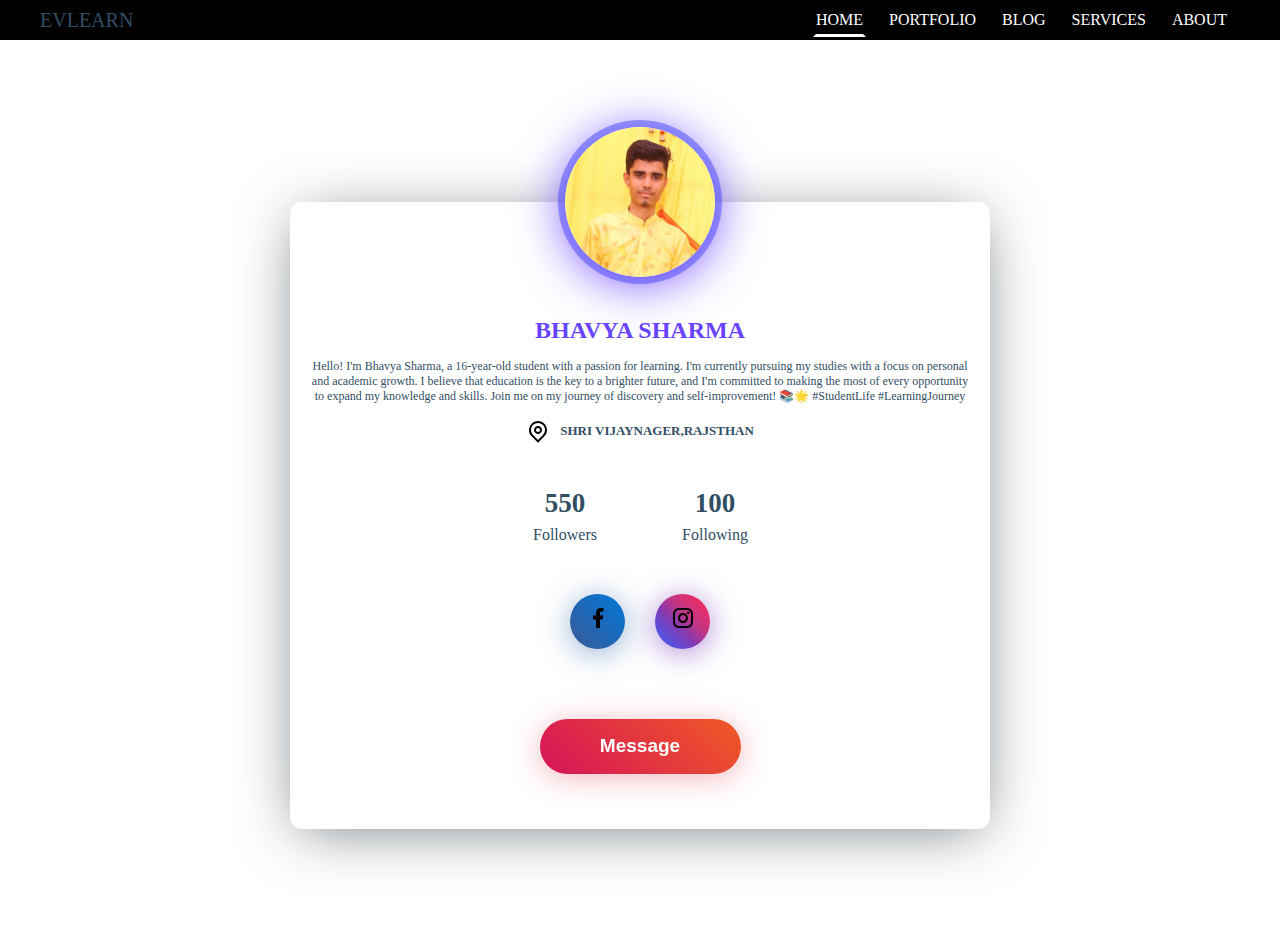
<file: index.html>
<!DOCTYPE html>
<html lang="en">

<head>
  <meta charset="UTF-8">
  <meta name="viewport" content="width=device-width, initial-scale=1.0">
  <title>BHAVYA SHARMA</title>
  <link rel="stylesheet" href="style.css">
</head>

<body>

  <header>
    <div class="logo">EVLEARN</div>
    <input type="checkbox" id="nav_check" hidden>
    <nav>
        <ul>
            <li>
                <a href="" class="active">Home</a>
            </li>
            <li>
                <a href="">Portfolio</a>
            </li>
            <li>
                <a href="">Blog</a>
            </li>
            <li>
                <a href="">Services</a>
            </li>
            <li>
                <a href="">About</a>
            </li>
        </ul>
    </nav>
    <label for="nav_check" class="hamburger">
        <div></div>
        <div></div>
        <div></div>
    </label>
</header>











  <div class="wrapper">
    <div class="profile-card js-profile-card">
      <div class="profile-card__img">
        <img alt="profile card" src="img/328759105_222209950816268_1478061133287042156_n.jpg">
      </div>
      <div class="profile-card__cnt js-profile-cnt">
        <div class="profile-card__name">
          BHAVYA SHARMA
          <i class="fa fa-check-circle" style="color: #118ff9;" title="Verified Author"></i>
        </div>
        <div class="profile-card__txt">
          Hello! I'm Bhavya Sharma, a 16-year-old student with a passion for learning. I'm currently pursuing my studies
          with a focus on personal and academic growth. I believe that education is the key to a brighter future, and
          I'm committed to making the most of every opportunity to expand my knowledge and skills. Join me on my journey
          of discovery and self-improvement! 📚🌟 #StudentLife #LearningJourney
        </div>
        <div class="profile-card-loc">
          <span class="profile-card-loc__icon">
            <img src="img/map-pin-line.png" alt=""></span>
          <span class="profile-card-loc__txt">SHRI VIJAYNAGER,RAJSTHAN</span>
        </div>
        <div class="profile-card-inf">
          <div class="profile-card-inf__item">
            <div class="profile-card-inf__title" id="count-view">550</div>
            <div class="profile-card-inf__txt">
              Followers
            </div>
          </div>
          <div class="profile-card-inf__item">
            <div class="profile-card-inf__title" id="count-share">100</div>
            <div class="profile-card-inf__txt">
              Following
            </div>
          </div>
          <!-- <div class="profile-card-inf__item">
                <div class="profile-card-inf__title" id="count-post">236</div>
                <div class="profile-card-inf__txt">
                  Articles
                </div>
              </div>
              <div class="profile-card-inf__item">
                <div class="profile-card-inf__title" id="count-cmt">83</div>
                <div class="profile-card-inf__txt">
                  Works
                </div>
              </div> -->
        </div>
        <div class="profile-card-social">
          <a class="profile-card-social__item facebook" href="https://www.facebook.com/bhavya.kachwal.5"
            target="_blank">
            <span><img class="smi" src="img/facebook-fill.png" alt=""></span>
            <!-- <span class="icon-font">
                  <svg class="icon">
                    <use xlink:href="#icon-facebook"></use>
                  </svg> </span>--> </a>
          <a class="profile-card-social__item instagram" href="https://www.instagram.com/bhavesh_.sharma/"
            target="_blank">
            <span><img class="smi" src="img/instagram-line.png" alt=""></span>
            <!-- <span class="icon-font">
                  <svg class="icon">
                    <use xlink:href="#facebook-circle-fill"></use>
                  </svg> </span>--> </a>

        </div>
        <div class="profile-card-ctr">
          <!-- <use xlink:href="https://wa.me/message/GF3WPUBX2YVKA1?src=qr"></use>
              <button class="profile-card__button button--blue js-message-bt
                            ">Message</button> -->
          <a target="_blank" href="https://wa.me/message/GF3WPUBX2YVKA1?src=qr"><button
              class="profile-card__button button--orange">Message</button></a>
        </div>
      </div>
    </div>
  </div>
</body>
<script src="script.js"></script>

</html>
</file>
<file: style.css>
*{
    margin: 0;
    padding: 0;
    box-sizing: border-box;
    font-family: "futura md bt";
    text-decoration: none;
    list-style: none;
}
html , body{
    height: 100%;
    width: 100%;
}

/* navbar */
header {
  position: relative;
  z-index: 100;
  background: black;
  width: 100%;
  height: 40px;
  display: flex;
  align-items: center;
  justify-content: space-between;
  padding: 0 40px;
}
header .logo {
  font-size: 20px;
  text-transform: uppercase;
}
header nav ul {
  display: flex;
}
header nav ul li a {
  display: inline-block;
  color: white;
  padding: 5px 0;
  margin: 0 10px;
  border: 3px solid transparent;
  text-transform: uppercase;
  transition: 0.2s;
}
header nav ul li a:hover,
header nav ul li a.active {
  border-bottom-color: white;
}
.hamburger {
  cursor: pointer;
  display: none;
}
.hamburger div {
  width: 20px;
  height: 3px;
  margin: 5px 0;
  background: white;
}
@media only screen and (max-width: 900px) {
  header {
      padding: 0 30px;
  }
}
@media only screen and (max-width: 700px) {
  .hamburger {
      display: block;
  }
  header nav {
      position: absolute;
      width: 100%;
      left: -100%;
      top: 40px;
      width: 100%;
      background: black;
      padding: 5px;
      transition: 0.3s;
  }
  header #nav_check:checked ~ nav {
      left: 0;
  }
  header nav ul {
      display: block;
  }
  header nav ul li a {
      margin: 5px 0;
  }
}
/* end of navbar */

html,
body {
  cursor: url("https://i.imgur.com/5v5M8gh.png"), auto;
}

a:hover {
  cursor: url("https://i.imgur.com/IXULuQ1.png"), auto;
}

@import url("https://fonts.googleapis.com/css?family=Quicksand:400,500,700&subset=latin-ext");

::-webkit-scrollbar {
  width: 5px
}

::-webkit-scrollbar-track {
  background: #f1f1f1;
  border-radius: 50px
}

::-webkit-scrollbar-thumb {
  background: #888;
  border-radius: 50px
}

::-webkit-scrollbar-thumb:hover {
  background: #555
}


body {
  font-family: 'Quicksand', sans-serif;
  color: #324e63;
  margin: 0;
}

a,
a:hover {
  text-decoration: none;
}

/* .icon {
  display: inline-block;
  width: 1em;
  height: 1em;
  stroke-width: 0;
  stroke: currentColor;
  fill: currentColor;
} */

.wrapper {
  width: 100%;
  width: 100%;
  height: auto;
  min-height: 100vh;
  padding: 50px 20px;
  padding-top: 100px;
  display: flex;
background: url(https://media.istockphoto.com/id/1279660124/photo/texture-of-yellow-plaster-cement-wall.webp?b=1&s=170667a&w=0&k=20&c=bHubfwYx5VHhfQxQLheiaT14Bg7Bc8kCKxwwgFTq8O8=);
  display: flex;
  /* background-image: linear-gradient(-20deg, #20e3b2 0%, #00bfff 100%); */
}

@media screen and (max-width: 768px) {
  .wrapper {
    height: auto;
    min-height: 100vh;
    padding-top: 100px;
  }
}

.profile-card {
  width: 100%;
  min-height: 460px;
  margin: auto;
  box-shadow: 0px 8px 60px -10px rgba(13, 28, 39, 0.6);
  background: #fff;
  border-radius: 12px;
  max-width: 700px;
  position: relative;
}

.profile-card.active .profile-card__cnt {
  filter: blur(6px);
}

.profile-card.active .profile-card-message,
.profile-card.active .profile-card__overlay {
  opacity: 1;
  pointer-events: auto;
  transition-delay: .1s;
}

.profile-card.active .profile-card-form {
  transform: none;
  transition-delay: .1s;
}

.profile-card__img {
  width: 150px;
  height: 150px;
  margin-left: auto;
  margin-right: auto;
  transform: translateY(-50%);
  border-radius: 50%;
  overflow: hidden;
  position: relative;
  z-index: 4;
  box-shadow: 0px 5px 50px 0px #6c44fc, 0px 0px 0px 7px rgba(50, 74, 255, 0.5);
}

@media screen and (max-width: 576px) {
  .profile-card__img {
    width: 120px;
    height: 120px;
  }
}

.profile-card__img img {
  display: block;
  width: 100%;
  height: 100%;
  object-fit: cover;
  border-radius: 50%;
}

.profile-card__cnt {
  margin-top: -35px;
  text-align: center;
  padding: 0 20px;
  padding-bottom: 40px;
  transition: all .3s;
}

.profile-card__name {
  font-weight: 700;
  font-size: 24px;
  color: #6944ff;
  margin-bottom: 15px;
}

.profile-card__txt {
  font-size: 12px;
  font-weight: 500;
  color: #324e63;
  margin-bottom: 15px;
}

.profile-card__txt strong {
  font-weight: 700;
}

.profile-card-loc {
  display: flex;
  justify-content: center;
  align-items: center;
  font-size: 13px;
  font-weight: 600;
}

.profile-card-loc__icon {
  display: inline-flex;
  font-size: 27px;
  margin-right: 10px;
}

.profile-card-inf {
  display: flex;
  justify-content: center;
  flex-wrap: wrap;
  align-items: flex-start;
  margin-top: 35px;
}

.profile-card-inf__item {
  padding: 10px 35px;
  min-width: 150px;
}

@media screen and (max-width: 768px) {
  .profile-card-inf__item {
    padding: 10px 20px;
    min-width: 120px;
  }
}

.profile-card-inf__title {
  font-weight: 700;
  font-size: 27px;
  color: #324e63;
}

.profile-card-inf__txt {
  font-weight: 500;
  margin-top: 7px;
}

.profile-card-social {
  margin-top: 25px;
  display: flex;
  justify-content: center;
  align-items: center;
  flex-wrap: wrap;
}

.profile-card-social__item {
  display: inline-flex;
  width: 55px;
  height: 55px;
  margin: 15px;
  border-radius: 50%;
  align-items: center;
  justify-content: center;
  color: #fff;
  background: #405de6;
  box-shadow: 0px 7px 30px rgba(43, 98, 169, 0.5);
  position: relative;
  font-size: 21px;
  flex-shrink: 0;
  transition: all .3s;
}

@media screen and (max-width: 768px) {
  .profile-card-social__item {
    width: 50px;
    height: 50px;
    margin: 10px;
  }
}

@media screen and (min-width: 768px) {
  .profile-card-social__item:hover {
    transform: scale(1.2);
  }
}

.profile-card-social__item.facebook {
  background: linear-gradient(45deg, #3b5998, #0078d7);
  box-shadow: 0px 4px 30px rgba(43, 98, 169, 0.5);
}

.profile-card-social__item.twitter {
  background: linear-gradient(45deg, #1da1f2, #0e71c8);
  box-shadow: 0px 4px 30px rgba(19, 127, 212, 0.7);
}

.profile-card-social__item.instagram {
  background: linear-gradient(45deg, #405de6, #5851db, #833ab4, #c13584, #e1306c, #fd1d1d);
  box-shadow: 0px 4px 30px rgba(120, 64, 190, 0.6);
}

.profile-card-social .icon-font {
  display: inline-flex;
}

.profile-card-ctr {
  display: flex;
  justify-content: center;
  align-items: center;
  margin-top: 40px;
}

@media screen and (max-width: 576px) {
  .profile-card-ctr {
    flex-wrap: wrap;
  }
}

.profile-card__button {
  background: none;
  border: none;
  font-family: 'Quicksand', sans-serif;
  font-weight: 700;
  font-size: 19px;
  margin: 15px 35px;
  padding: 15px 40px;
  min-width: 201px;
  border-radius: 50px;
  min-height: 55px;
  color: #fff;
  cursor: pointer;
  backface-visibility: hidden;
  transition: all .3s;
}

@media screen and (max-width: 768px) {
  .profile-card__button {
    min-width: 170px;
    margin: 15px 25px;
  }
}

@media screen and (max-width: 576px) {
  .profile-card__button {
    min-width: inherit;
    margin: 0;
    margin-bottom: 16px;
    width: 100%;
    max-width: 300px;
  }

  .profile-card__button:last-child {
    margin-bottom: 0;
  }
}

.profile-card__button:focus {
  outline: none !important;
}

@media screen and (min-width: 768px) {
  .profile-card__button:hover {
    transform: translateY(-5px);
  }
}

.profile-card__button:first-child {
  margin-left: 0;
}

.profile-card__button:last-child {
  margin-right: 0;
}

.profile-card__button.button--blue {
  background: linear-gradient(45deg, #1da1f2, #0e71c8);
  box-shadow: 0px 4px 30px rgba(19, 127, 212, 0.4);
}

.profile-card__button.button--blue:hover {
  box-shadow: 0px 7px 30px rgba(19, 127, 212, 0.75);
}

.profile-card__button.button--orange {
  background: linear-gradient(45deg, #d5135a, #f05924);
  box-shadow: 0px 4px 30px rgba(223, 45, 70, 0.35);
}

.profile-card__button.button--orange:hover {
  box-shadow: 0px 7px 30px rgba(223, 45, 70, 0.75);
}

.profile-card__button.button--gray {
  box-shadow: none;
  background: #dcdcdc;
  color: #142029;
}

.profile-card-message {
  width: 100%;
  height: 100%;
  position: absolute;
  top: 0;
  left: 0;
  padding-top: 130px;
  padding-bottom: 100px;
  opacity: 0;
  pointer-events: none;
  transition: all .3s;
}

.profile-card-form {
  box-shadow: 0 4px 30px rgba(15, 22, 56, 0.35);
  max-width: 80%;
  margin-left: auto;
  margin-right: auto;
  height: 100%;
  background: #fff;
  border-radius: 10px;
  padding: 35px;
  transform: scale(0.8);
  position: relative;
  z-index: 3;
  transition: all .3s;
}

@media screen and (max-width: 768px) {
  .profile-card-form {
    max-width: 90%;
    height: auto;
  }
}

@media screen and (max-width: 576px) {
  .profile-card-form {
    padding: 20px;
  }
}

.profile-card-form__bottom {
  justify-content: space-between;
  display: flex;
}

@media screen and (max-width: 576px) {
  .profile-card-form__bottom {
    flex-wrap: wrap;
  }
}

.profile-card textarea {
  width: 100%;
  resize: none;
  height: 210px;
  margin-bottom: 20px;
  border: 2px solid #fff;
  border-radius: 10px;
  padding: 15px 20px;
  color: #324e63;
  font-weight: 500;
  font-family: 'Quicksand', sans-serif;
  outline: none;
  transition: all .3s;
}

.profile-card textarea:focus {
  outline: none;
  border-color: #8a979e;
}

.profile-card__overlay {
  width: 100%;
  height: 100%;
  position: absolute;
  top: 0;
  left: 0;
  pointer-events: none;
  opacity: 0;
  background: rgba(22, 33, 72, 0.35);
  border-radius: 12px;
  transition: all .3s;
}

/* [hidden],
template {
  display: none;
} */
</file>
